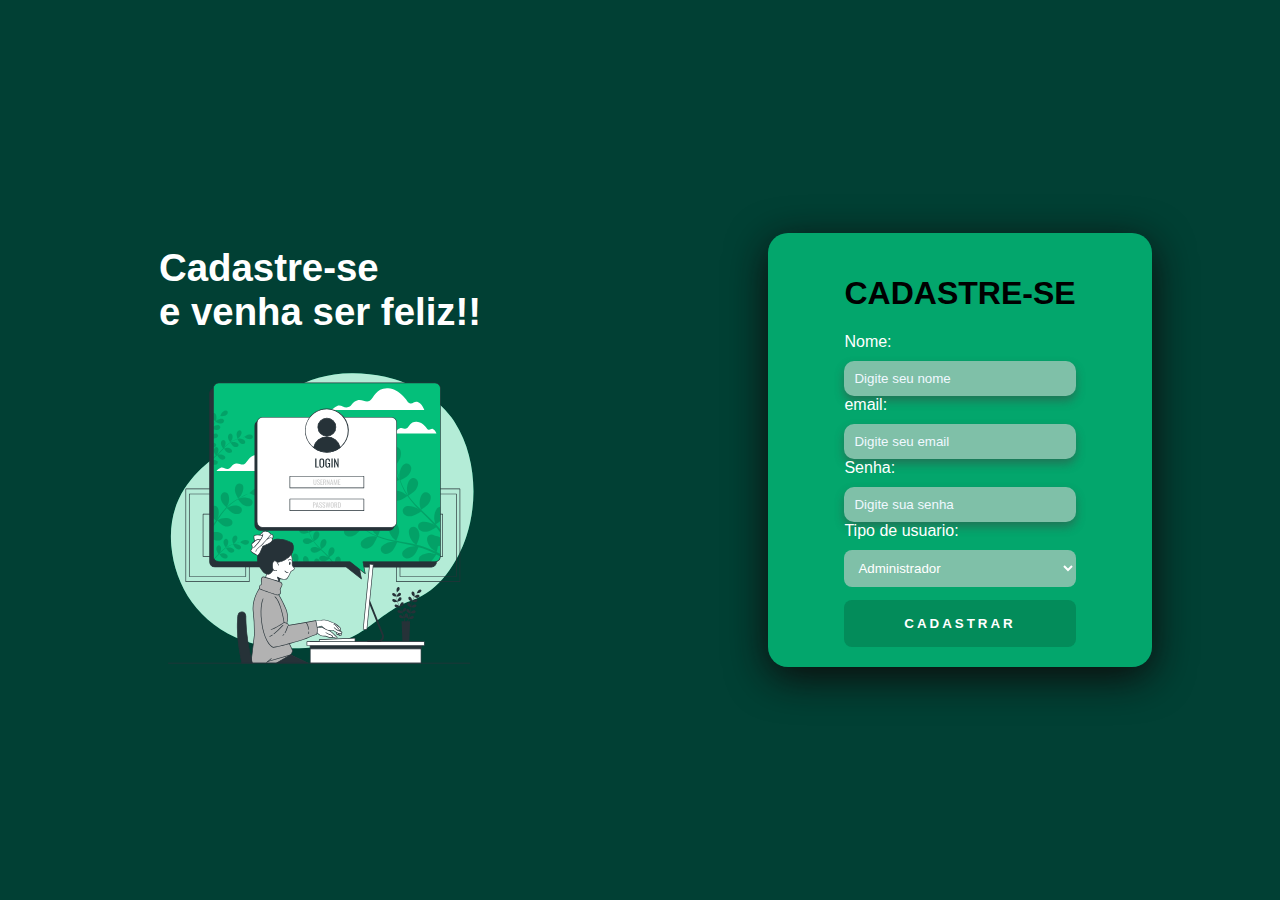
<file: index.html>
<!DOCTYPE html>
<html lang="PT-BR">

<head>
    <meta charset="UTF-8">
    <meta http-equiv="X-UA-Compatible" content="IE=edge">
    <meta name="viewport" content="width=device-width, initial-scale=1.0">
    <link rel="stylesheet" href="css/style index.css">
    <title>Login vegan</title>
</head>

<body>
    <div class="main-login">
        <div class="laft-login">
            <h1>Cadastre-se</br>e venha ser feliz!!</h1>
            <img src="img/computer-login-animate.svg" alt="imagem" class="imagem">
        </div>
        <div class="right-login">
            <div class="card">
                <form name="formulario" id="formulario">
                    <h1>CADASTRE-SE</h1>
                    <div class="text">
                        <label for="usuario">Nome:</label>
                        <input type="text" name="nome" id="nome" placeholder="Digite seu nome">
                    </div>
                    <div class="text">
                        <label for="email">email:</label>
                        <input type="email" name="email" id="email" placeholder="Digite seu email">
                    </div>
                    <div class="text">
                        <label for="senha">Senha:</label>
                        <input type="password" name="senha" id="senha" placeholder="Digite sua senha">
                    </div>
                    <div class="text">
                        <label for="select">Tipo de usuario:</label>
                        <select name="select" class="select">
                            <option value="valor1">cliente</option>
                            <option value="valor2" selected>Administrador</option>
                        </select>
                    </div>

                    <button class="btn" type="button" onclick="validarFormulario()">Cadastrar</button>
                </form>
            </div>
        </div>
    </div>
    <script src="js/script.js"></script>

</body>

</html>
</file>
<file: css/style index.css>
body *{
    font-family:-apple-system, BlinkMacSystemFont, 'Segoe UI', Roboto, Oxygen, Ubuntu, Cantarell, 'Open Sans', 'Helvetica Neue', sans-serif;
    box-sizing: border-box;
}
body{
    margin: 0;
}
.main-login{
    width: 100vw;
    height: 100vh;
    background: #014034;
    display: flex; /*tudo lado a lado*/
    justify-content: center;  /*tudo no centro*/
    align-items: center;
}
.laft-login{
    width: 50vw;
    height: 100vh;
    display: flex; /*tudo lado a lado*/
    justify-content: center;  /*tudo no centro*/
    align-items: center;
    flex-direction: column;
}
.laft-login > h1{
 color:white;
 font-size: 3vw;
}
.imagem{
    width: 25vw;
}
.right-login{
    width: 50vw;
    height: 100vh;
    display: flex;
    justify-content: center;
    align-items: center;
}
.card{
    width:60% ;
    display: flex;
    justify-content: center;
    align-items: center;
    flex-direction: column;
    padding: 20px 15px;
    background-color: #04bf7acc;
    border-radius: 20px;
    box-shadow: 0px 10px 40px rgb(14, 10, 10);
}
.card > h1{
    color: #014034;
    font-weight: 750; /*deixei bold*/
    margin: 0;
}
.text{
    width: 100%;
    display: flex;
    flex-direction: column;
    align-items: flex-start;
    justify-content: center;
}

.text > input{
    width: 100%;
    border: none;
    border-radius: 10px;
    padding: 10px;
    background-color: #7fc0a8;
    color: #014034;
    font-size: 10pt;
    box-shadow: 0px 5px 10px rgba(66, 66, 66, 0.473);
    outline: none;
    box-sizing: border-box;
}
.text > label{
    color:white;
    margin-bottom: 10px;
}
.text > input::placeholder{
    color: aliceblue;
}
.btn {
    width: 100%;
    padding: 16px 0px;
    margin-top: 1vw;
    border: none;
    border-radius: 8px;
    outline: none;
    text-transform: uppercase;
    font-weight: 800;
    letter-spacing: 3px;
    color: white;
    background-color: #038C5A;
    cursor: pointer;
}
.btn:hover{
    color: #014034;
    background-color: white;
}
.select{
    width: 100%;
    padding: 10px;
    font-size: 10pt;
    box-sizing: border-box;
    border: none;
    background-color: #7fc0a8;
    border-radius: 8px;
    color: white;
    outline: none;
}
@media only screen and (max-width:950px){
    .card{
        width: 85%;
    }
}
@media only screen and (max-width:950px){
    .main-login{
        flex-direction: column;
    }
    .laft-login > h1{
        display: none; /*oculta as coisas da tela*/
    }
    .laft-login{
        width: 100%;
        height: auto;
    }
    .right-login{
        width: 100%;
        height: auto;
    }
    .laft-login-imagem{
        width: 50vh;
    }
    .card{
        width: 80%;
    }
}
.mensagem{
    color: white;
    font-size: 12px;
}
.mensagem > a{
    color: #014034;
    font-size: 12px;
}
p{
    color: red;
    font-size: 10px;
    padding: 0;
}
</file>
